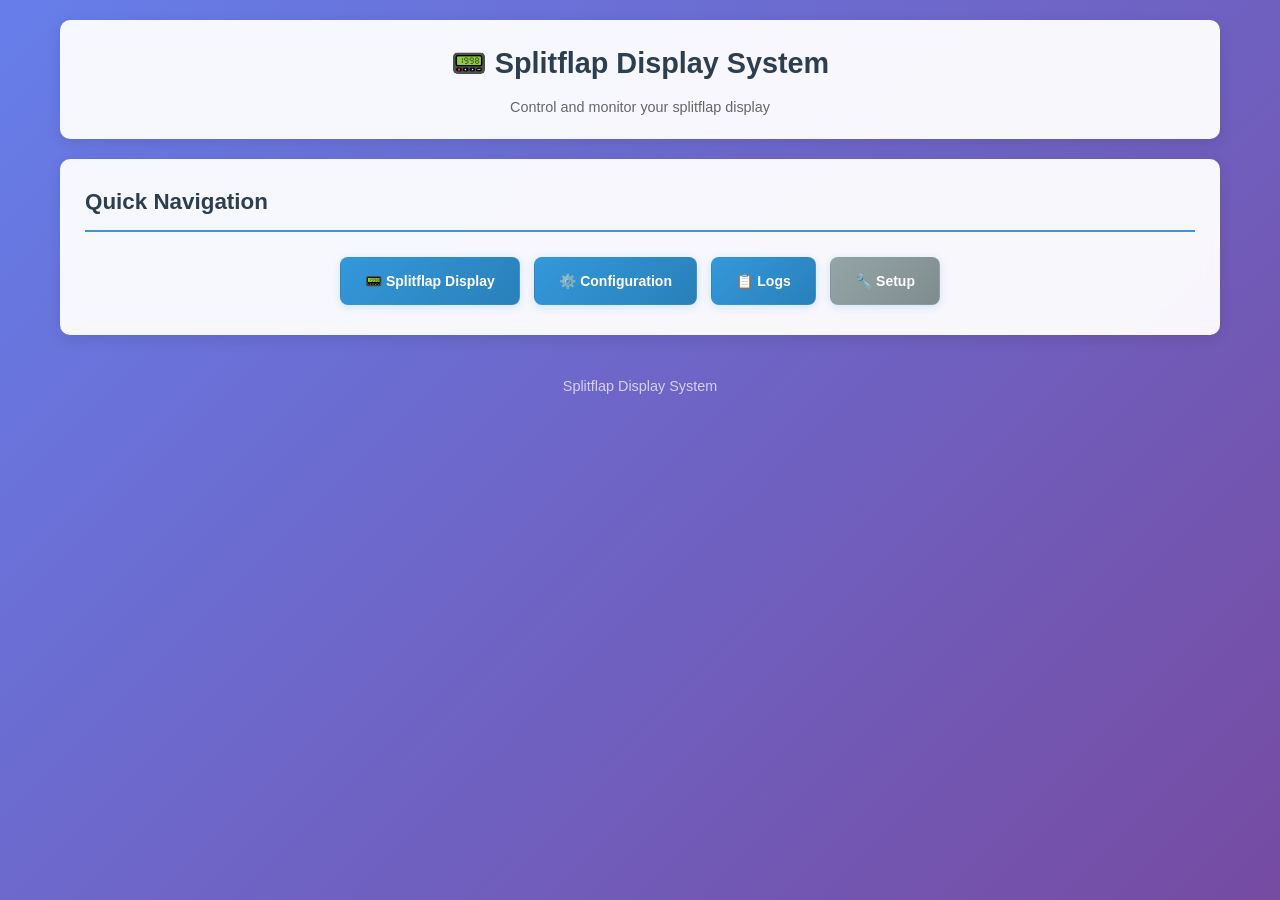
<file: firmware/data/index.html>
<!DOCTYPE html>
<html lang="en">

<head>
	<meta charset="utf-8">
	<title>Splitflap - Home</title>
	<meta name="description"
		  content="Splitflap Display System Dashboard">
	<meta name="viewport"
		  content="width=device-width, initial-scale=1">
	<link rel="stylesheet"
		  href="splitflap-theme.css">
</head>

<body>
	<div class="container">
		<header>
			<h1>📟 Splitflap Display System</h1>
			<p>Control and monitor your splitflap display</p>
		</header>

		<main>
			<div class="card">
				<h2>Quick Navigation</h2>
				<div class="nav-links">
					<a href="/splitflap.html"
					   class="btn">📟 Splitflap Display</a>
					<a href="/config.html"
					   class="btn">⚙️ Configuration</a>
					<a href="/logs.html"
					   class="btn">📋 Logs</a>
					<a href="/setup.html"
					   class="btn btn-secondary">🔧 Setup</a>
				</div>
			</div>
		</main>

		<footer>
			<p>Splitflap Display System</p>
		</footer>
	</div>
</body>

</html>
</file>
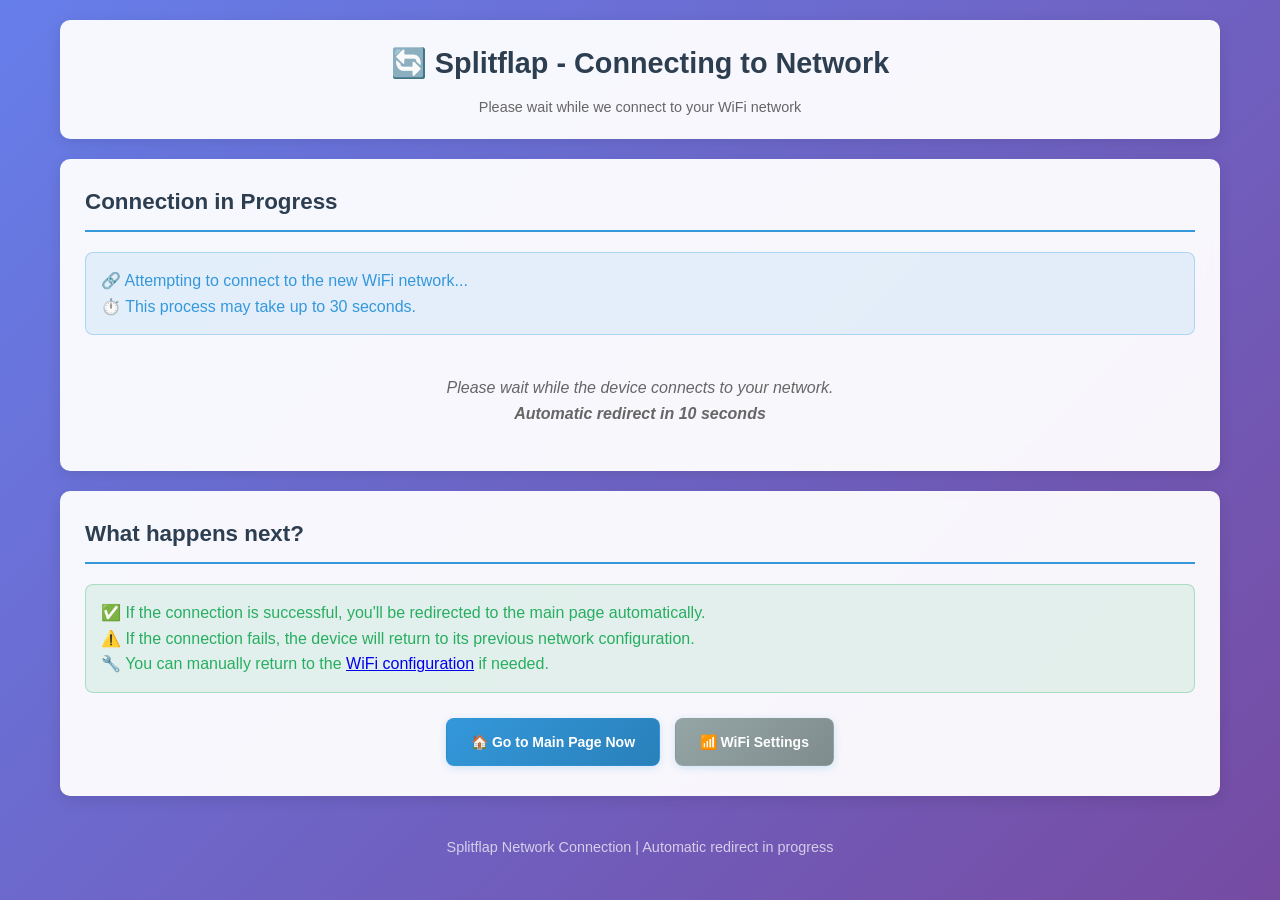
<file: firmware/data/network/updating.html>
<!DOCTYPE html>
<html lang="en">

<head>
	<meta charset="UTF-8" />
	<meta name="viewport"
		  content="width=device-width, initial-scale=1" />
	<title>Splitflap - Connecting to Network</title>
	<link rel="stylesheet"
		  href="../splitflap-theme.css" />
</head>

<script type="text/javascript">
	function Redirect() {
		window.location = "/";
	}
	setTimeout('Redirect()', 10000);   
</script>

<body>
	<div class="container">
		<header>
			<h1>🔄 Splitflap - Connecting to Network</h1>
			<p>Please wait while we connect to your WiFi network</p>
		</header>

		<main>
			<div class="card">
				<h2>Connection in Progress</h2>
				<div class="message info">
					<p>🔗 Attempting to connect to the new WiFi network...</p>
					<p>⏱️ This process may take up to 30 seconds.</p>
				</div>

				<div class="loading">
					<p>Please wait while the device connects to your network.</p>
					<p><strong>Automatic redirect in 10 seconds</strong></p>
				</div>
			</div>

			<div class="card">
				<h2>What happens next?</h2>
				<div class="message success">
					<p>✅ If the connection is successful, you'll be redirected to the main page automatically.</p>
					<p>⚠️ If the connection fails, the device will return to its previous network configuration.</p>
					<p>🔧 You can manually return to the <a href="config.html">WiFi configuration</a> if needed.</p>
				</div>

				<div class="nav-links">
					<a href="/"
					   class="btn">🏠 Go to Main Page Now</a>
					<a href="config.html"
					   class="btn btn-secondary">📶 WiFi Settings</a>
				</div>
			</div>
		</main>

		<footer>
			<p>Splitflap Network Connection | Automatic redirect in progress</p>
		</footer>
	</div>
</body>

</html>
</file>
<file: firmware/data/splitflap-theme.css>
/* House IoT Shared Theme CSS */

* {
	margin: 0;
	padding: 0;
	box-sizing: border-box;
}

body {
	font-family: 'Segoe UI', Tahoma, Geneva, Verdana, sans-serif;
	background: linear-gradient(135deg, #667eea 0%, #764ba2 100%);
	min-height: 100vh;
	color: #333;
	line-height: 1.6;
}

.container {
	max-width: 1200px;
	margin: 0 auto;
	padding: 20px;
}

/* Header Styles */
header {
	background: rgba(255, 255, 255, 0.95);
	border-radius: 10px;
	padding: 20px;
	margin-bottom: 20px;
	box-shadow: 0 4px 15px rgba(0, 0, 0, 0.1);
	-webkit-backdrop-filter: blur(10px);
	backdrop-filter: blur(10px);
	text-align: center;
}

header h1 {
	color: #2c3e50;
	margin-bottom: 10px;
	font-size: 1.8em;
}

header p {
	color: #666;
	font-size: 0.9em;
}

/* Main Content Card */
.card {
	background: rgba(255, 255, 255, 0.95);
	border-radius: 10px;
	padding: 25px;
	margin-bottom: 20px;
	box-shadow: 0 4px 15px rgba(0, 0, 0, 0.1);
	-webkit-backdrop-filter: blur(10px);
	backdrop-filter: blur(10px);
}

.card h2 {
	color: #2c3e50;
	margin-bottom: 20px;
	font-size: 1.4em;
	border-bottom: 2px solid #3498db;
	padding-bottom: 10px;
}

/* Button Styles */
.btn {
	background: linear-gradient(135deg, #3498db, #2980b9);
	color: white;
	border: none;
	border-radius: 8px;
	padding: 12px 24px;
	cursor: pointer;
	font-size: 14px;
	font-weight: 600;
	transition: all 0.3s ease;
	text-decoration: none;
	display: inline-block;
	margin: 5px;
	box-shadow: 0 2px 8px rgba(52, 152, 219, 0.2);
	border: 1px solid rgba(52, 152, 219, 0.3);
}

.btn:hover {
	background: linear-gradient(135deg, #2980b9, #1f5f7f);
	transform: translateY(-2px);
	box-shadow: 0 4px 15px rgba(52, 152, 219, 0.4);
	color: white;
	text-decoration: none;
}

.btn-secondary {
	background: linear-gradient(135deg, #95a5a6, #7f8c8d);
	border: 1px solid rgba(149, 165, 166, 0.3);
}

.btn-secondary:hover {
	background: linear-gradient(135deg, #7f8c8d, #6c7b7d);
	box-shadow: 0 4px 15px rgba(149, 165, 166, 0.4);
}

.btn-success {
	background: linear-gradient(135deg, #27ae60, #219a52);
	border: 1px solid rgba(39, 174, 96, 0.3);
}

.btn-success:hover {
	background: linear-gradient(135deg, #219a52, #1e8449);
	box-shadow: 0 4px 15px rgba(39, 174, 96, 0.4);
}

/* Form Styles */
.form-group {
	margin-bottom: 20px;
}

.form-group label {
	display: block;
	margin-bottom: 8px;
	font-weight: 600;
	color: #555;
}

.form-control {
	width: 100%;
	padding: 12px 15px;
	border: 2px solid #ddd;
	border-radius: 8px;
	font-size: 14px;
	transition: all 0.3s ease;
	background: rgba(255, 255, 255, 0.9);
}

.form-control:focus {
	outline: none;
	border-color: #3498db;
	box-shadow: 0 0 0 3px rgba(52, 152, 219, 0.1);
}

select.form-control {
	cursor: pointer;
}

/* Table Styles */
.info-table {
	width: 100%;
	border-collapse: collapse;
	margin-bottom: 20px;
}

.info-table td {
	padding: 12px 15px;
	border-bottom: 1px solid #eee;
}

.info-table .label-col {
	font-weight: 600;
	color: #555;
	width: 40%;
	background: rgba(52, 152, 219, 0.05);
}

.info-table .value-col {
	color: #333;
	font-family: 'Courier New', monospace;
}

/* Status Indicators */
.status-indicator {
	display: inline-block;
	padding: 6px 12px;
	border-radius: 20px;
	font-size: 12px;
	font-weight: 600;
	text-transform: uppercase;
}

.status-online {
	background: rgba(39, 174, 96, 0.1);
	color: #27ae60;
	border: 1px solid rgba(39, 174, 96, 0.3);
}

.status-offline {
	background: rgba(231, 76, 60, 0.1);
	color: #e74c3c;
	border: 1px solid rgba(231, 76, 60, 0.3);
}

.status-warning {
	background: rgba(241, 196, 15, 0.1);
	color: #f39c12;
	border: 1px solid rgba(241, 196, 15, 0.3);
}

/* Navigation Links */
.nav-links {
	text-align: center;
	margin-top: 20px;
}

.nav-links a {
	color: #3498db;
	text-decoration: none;
	margin: 0 15px;
	font-weight: 500;
	transition: color 0.3s ease;
}

.nav-links a:hover {
	color: #2980b9;
	text-decoration: underline;
}

/* Ensure button styles override nav-links for elements with .btn class */
.nav-links a.btn {
	background: linear-gradient(135deg, #3498db, #2980b9);
	color: white !important;
	text-decoration: none !important;
	border-radius: 8px;
	padding: 12px 24px;
	font-size: 14px;
	font-weight: 600;
	display: inline-block;
	margin: 5px;
	transition: all 0.3s ease;
	box-shadow: 0 2px 8px rgba(52, 152, 219, 0.2);
}

.nav-links a.btn:hover {
	background: linear-gradient(135deg, #2980b9, #1f5f7f);
	transform: translateY(-2px);
	box-shadow: 0 4px 15px rgba(52, 152, 219, 0.4);
	color: white !important;
	text-decoration: none !important;
}

.nav-links a.btn-secondary {
	background: linear-gradient(135deg, #95a5a6, #7f8c8d);
}

.nav-links a.btn-secondary:hover {
	background: linear-gradient(135deg, #7f8c8d, #6c7b7d);
}

.nav-links a.btn-success {
	background: linear-gradient(135deg, #27ae60, #219a52);
}

.nav-links a.btn-success:hover {
	background: linear-gradient(135deg, #219a52, #1e8449);
}

/* Loading and Message Styles */
.loading {
	text-align: center;
	color: #666;
	font-style: italic;
	padding: 20px;
}

.message {
	padding: 15px;
	border-radius: 8px;
	margin-bottom: 20px;
}

.message.success {
	background: rgba(39, 174, 96, 0.1);
	color: #27ae60;
	border: 1px solid rgba(39, 174, 96, 0.3);
}

.message.error {
	background: rgba(231, 76, 60, 0.1);
	color: #e74c3c;
	border: 1px solid rgba(231, 76, 60, 0.3);
}

.message.info {
	background: rgba(52, 152, 219, 0.1);
	color: #3498db;
	border: 1px solid rgba(52, 152, 219, 0.3);
}

/* Update Status Message */
.update-status {
	margin-top: 1rem;
	padding: 0.5rem;
	display: none;
}

/* Network List Styles */
.network-list {
	width: 100%;
	border-collapse: collapse;
}

.network-list td {
	padding: 10px;
	border-bottom: 1px solid #eee;
	cursor: pointer;
	transition: background-color 0.3s ease;
}

.network-list .network-name {
	color: #3498db;
	font-weight: 500;
}

.network-list tr:hover {
	background: rgba(52, 152, 219, 0.05);
}

/* Footer */
footer {
	text-align: center;
	padding: 20px;
	color: rgba(255, 255, 255, 0.7);
	font-size: 0.9em;
}

/* Responsive Design */
@media (max-width: 768px) {
	.container {
		padding: 15px;
	}

	header h1 {
		font-size: 1.5em;
	}

	.card {
		padding: 20px;
	}

	.btn {
		padding: 10px 20px;
		font-size: 13px;
	}
}

@media (max-width: 480px) {
	.container {
		padding: 10px;
	}

	header {
		padding: 15px;
	}

	.card {
		padding: 15px;
	}

	.info-table .label-col {
		width: 100%;
		display: block;
	}

	.info-table .value-col {
		width: 100%;
		display: block;
		padding-top: 5px;
	}
}
</file>
